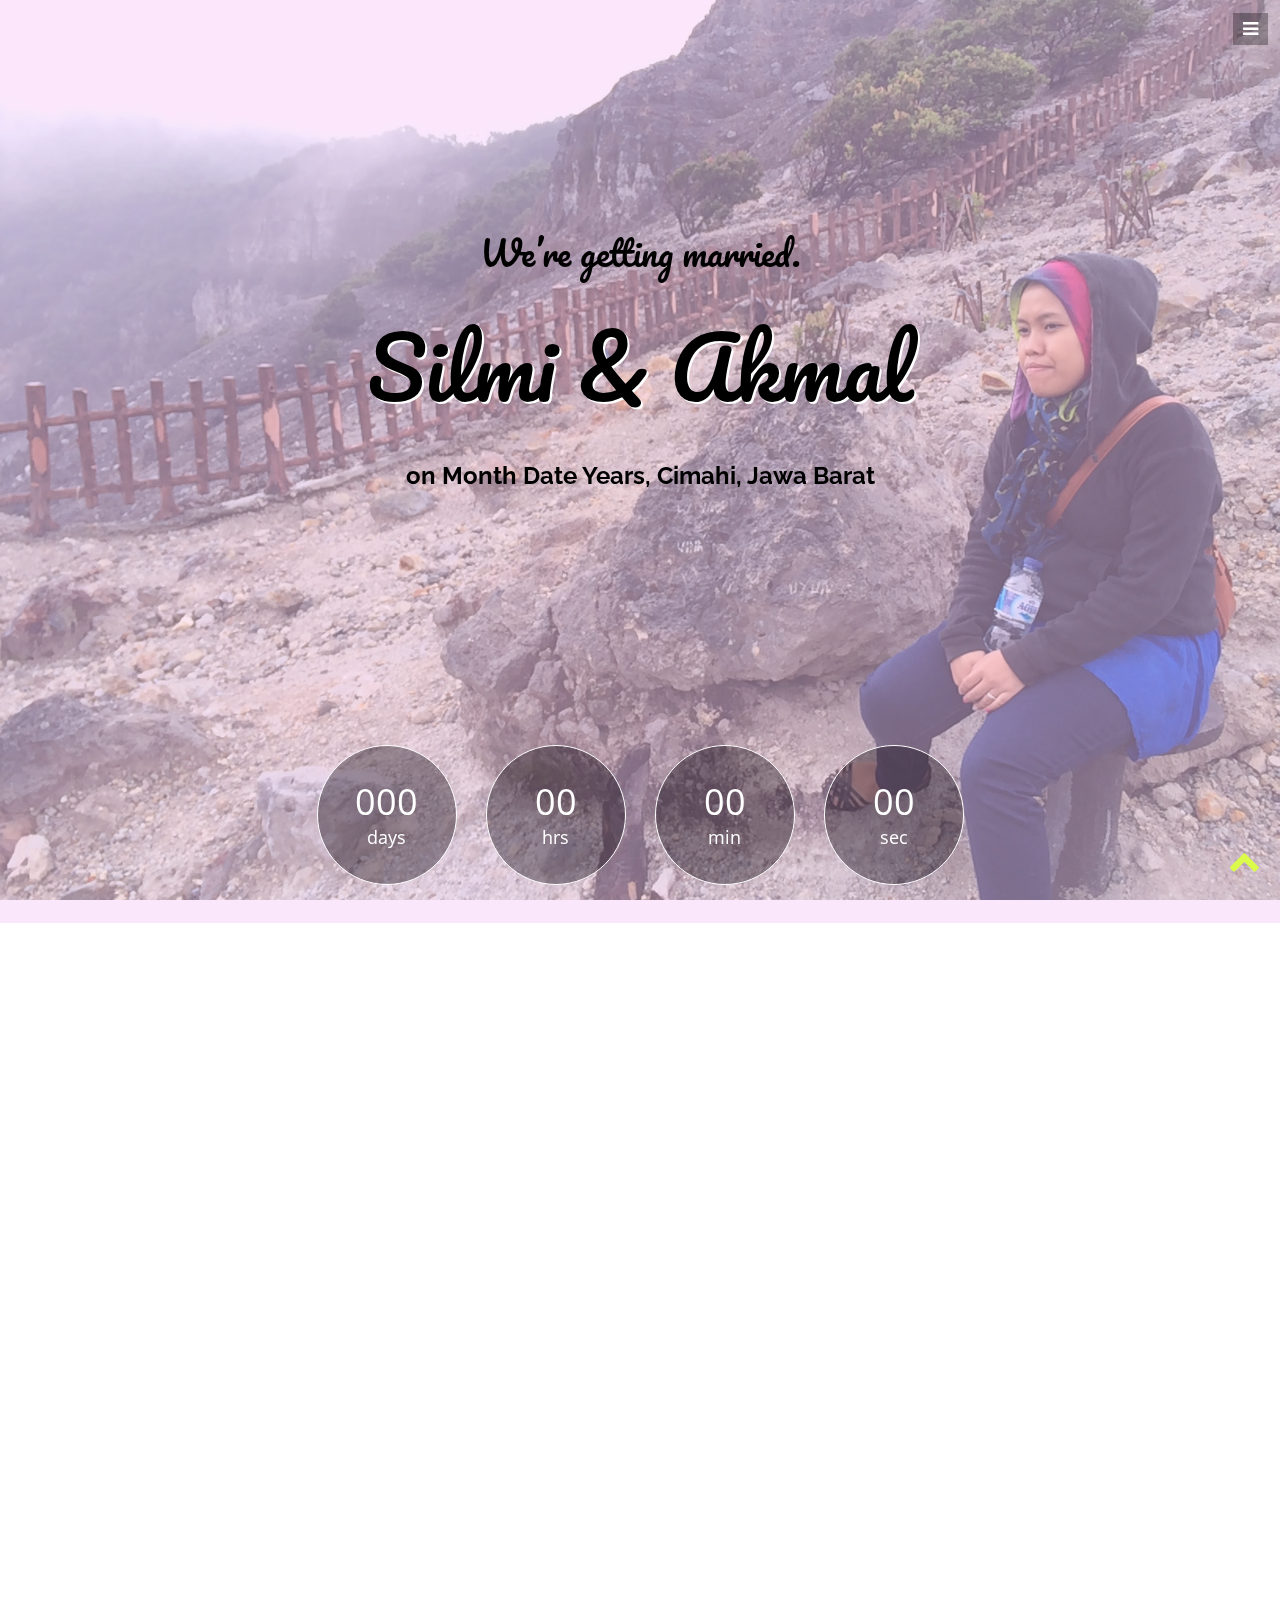
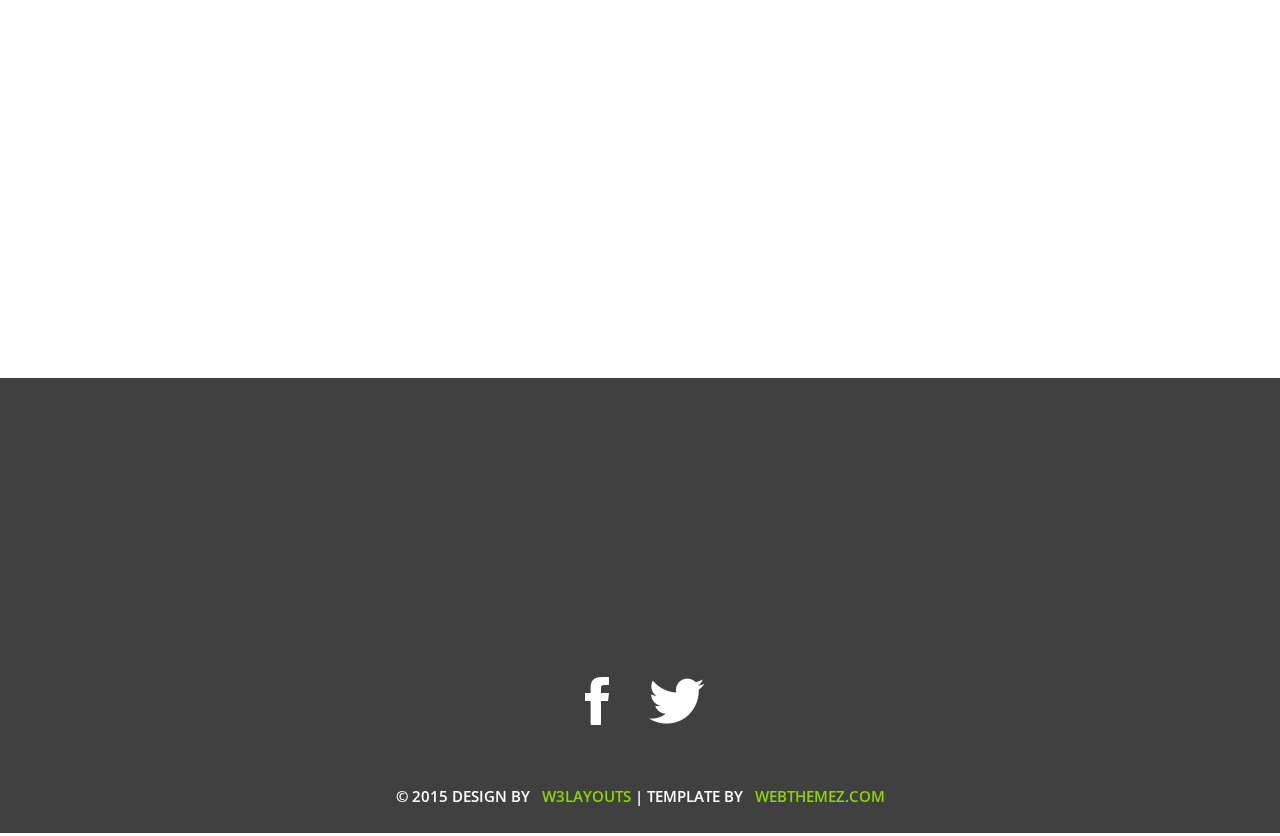
<file: akmal/index.html>
<!-- 
Author URI: http://webthemez.com/ 
Donate to remove backlink form the site
-->
<!doctype html>
<!--[if IE 7 ]>    <html lang="en-gb" class="isie ie7 oldie no-js"> <![endif]-->
<!--[if IE 8 ]>    <html lang="en-gb" class="isie ie8 oldie no-js"> <![endif]-->
<!--[if IE 9 ]>    <html lang="en-gb" class="isie ie9 no-js"> <![endif]-->
<!--[if (gt IE 9)|!(IE)]><!-->
<html lang="en-gb" class="no-js">
<!--<![endif]-->
<head>
<meta charset="utf-8">
<meta name="viewport" content="width=device-width, initial-scale=1, maximum-scale=1">
<!--[if lt IE 9]> 
    <meta http-equiv="X-UA-Compatible" content="IE=edge,chrome=1">
    <![endif]-->
<title>Trial -- S & A | Are getting Married</title>
<meta name="description" content="">
<meta name="author" content="WebThemez">
<!--[if lt IE 9]>
        <script src="http://html5shim.googlecode.com/svn/trunk/html5.js"></script>
    <![endif]-->
<!--[if lte IE 8]>
		<script type="text/javascript" src="http://explorercanvas.googlecode.com/svn/trunk/excanvas.js"></script>
	<![endif]-->
<link rel="stylesheet" href="css/bootstrap.min.css" />
<link href="css/animate.css" rel="stylesheet" media="screen">
<link rel="stylesheet" href="css/styles.css" />
<link rel="shortcut icon" href="favicon.ico?v=1">
<link href="font/css/font-awesome.min.css" rel="stylesheet">
</head>

<body>
<nav id="mainNav">
  <div id="menuToggle"><i class="fa fa-bars"></i></div>
  <ul class="menuLinks">
    <li class="active" id="firstLink"><a href="#home" class="scroll-link">Home</a></li>
    <li><a href="photos.html" class="scroll-link">Photos</a></li>
    <li><a href="contact.html" class="scroll-link">Get in Touch</a></li>
    
  </ul>
</nav>
<!--/.header-->
<div id="#top"></div>
<section id="home">
  <div class="banner-container">
    <div class="container">
      <div class="row"> 
      
      <div class="heading text-center">
          <h2>We’re getting married.</h2>
          <h1>Silmi & Akmal</h1>
        <h3>on Month Date Years, Cimahi, Jawa Barat</h3> 
        </div>    
          </div>
    </div>
  </div>
</section>
<section id="counter" >
     <div class="container">
         <div class="row"> 
             <div class="col-md-12"> 
             <div class="countdown styled"></div>
                 </div>
             </div>
         </div>
</section>

<section id="aboutUs">
  <div class="container">
    <div class="row feature design">
      <div class="six columns right">
        <h2>Bride’s story</h2>
        <p> Nur Silmi Hanifah adalah anak ke 2 ( dua ) dari 3 ( tiga ) bersaudara. lahir di Bandung. Anak dari Bapak Sunarto dan Ibu Noor Hayati.  </p>
        <p> </p>
      </div>
      <div class="six columns feature-media left"> <img src="images/1.png" alt=""> </div>
    </div>
        <div class="row feature design">
      <div class="six columns left">
        <h2>Groom’s story</h2>
        <p> Akmal adalah anak ke 2 ( dua ) dari 2 ( dua ) bersaudara, lahir di Dabo Singkep, Kepulauan Riau. Anak dari Bapak Sutrisno Suparman dan Ibu Zainab. </p>
        <p> Bagaimana kita bisa bertemu itu karena Allah S.W.T melalui sebuah skenario yang kita masing-masing belum ketahui, sampai akhirnya terucap kata pada Maret 2012 </p>
      </div>
      <div class="six columns feature-media right"> <img src="images/2.png" alt=""> </div>
    </div>
  </div>
</section>
<!-- footer-section-starts -->
	 <div class="footer">
		<div class="map">
			<iframe src="https://www.google.com/maps/embed?pb=!1m14!1m12!1m3!1d63373.31533501199!2d107.5746307209472!3d-6.910656924002318!2m3!1f0!2f0!3f0!3m2!1i1024!2i768!4f13.1!5e0!3m2!1sid!2sid!4v1427990628821" width="600" height="450" frameborder="0" style="border:0"></iframe>
			<div class="map-layer text-center">
				<div class="social-icons">
					<a href="https://www.facebook.com/cimeyz"><i class="facebook"></i></a>
					<a href="https://twitter.com/acm4ldinie"><i class="twitter"></i></a>
				</div>
				<p>&copy; 2015 Design by <a href="http://w3layouts.com" target="target_blank">W3layouts</a> | Template by <a href="http://webThemez.com">WebThemez.com</a></p>
			</div>
		</div>
	 </div>
	 <!-- footer-section-ends -->
<a href="#top" class="topHome"><i class="fa fa-chevron-up fa-2x"></i></a> 

<!--[if lte IE 8]><script src="//ajax.googleapis.com/ajax/libs/jquery/1.11.0/jquery.min.js"></script><![endif]--> 
<script src="js/modernizr-latest.js"></script> 
<script src="js/jquery-1.8.2.min.js" type="text/javascript"></script> 
<script src="js/bootstrap.min.js" type="text/javascript"></script> 
<script src="js/jquery.nav.js" type="text/javascript"></script> 
<script src="js/waypoints.js"></script> 
<script src="js/Backstretch.js" type="text/javascript"></script> 
<script src="js/custom.js" type="text/javascript"></script> 
<script type="text/javascript" src="js/jquery.countdown.js"></script>
</body>
</html>
</file>
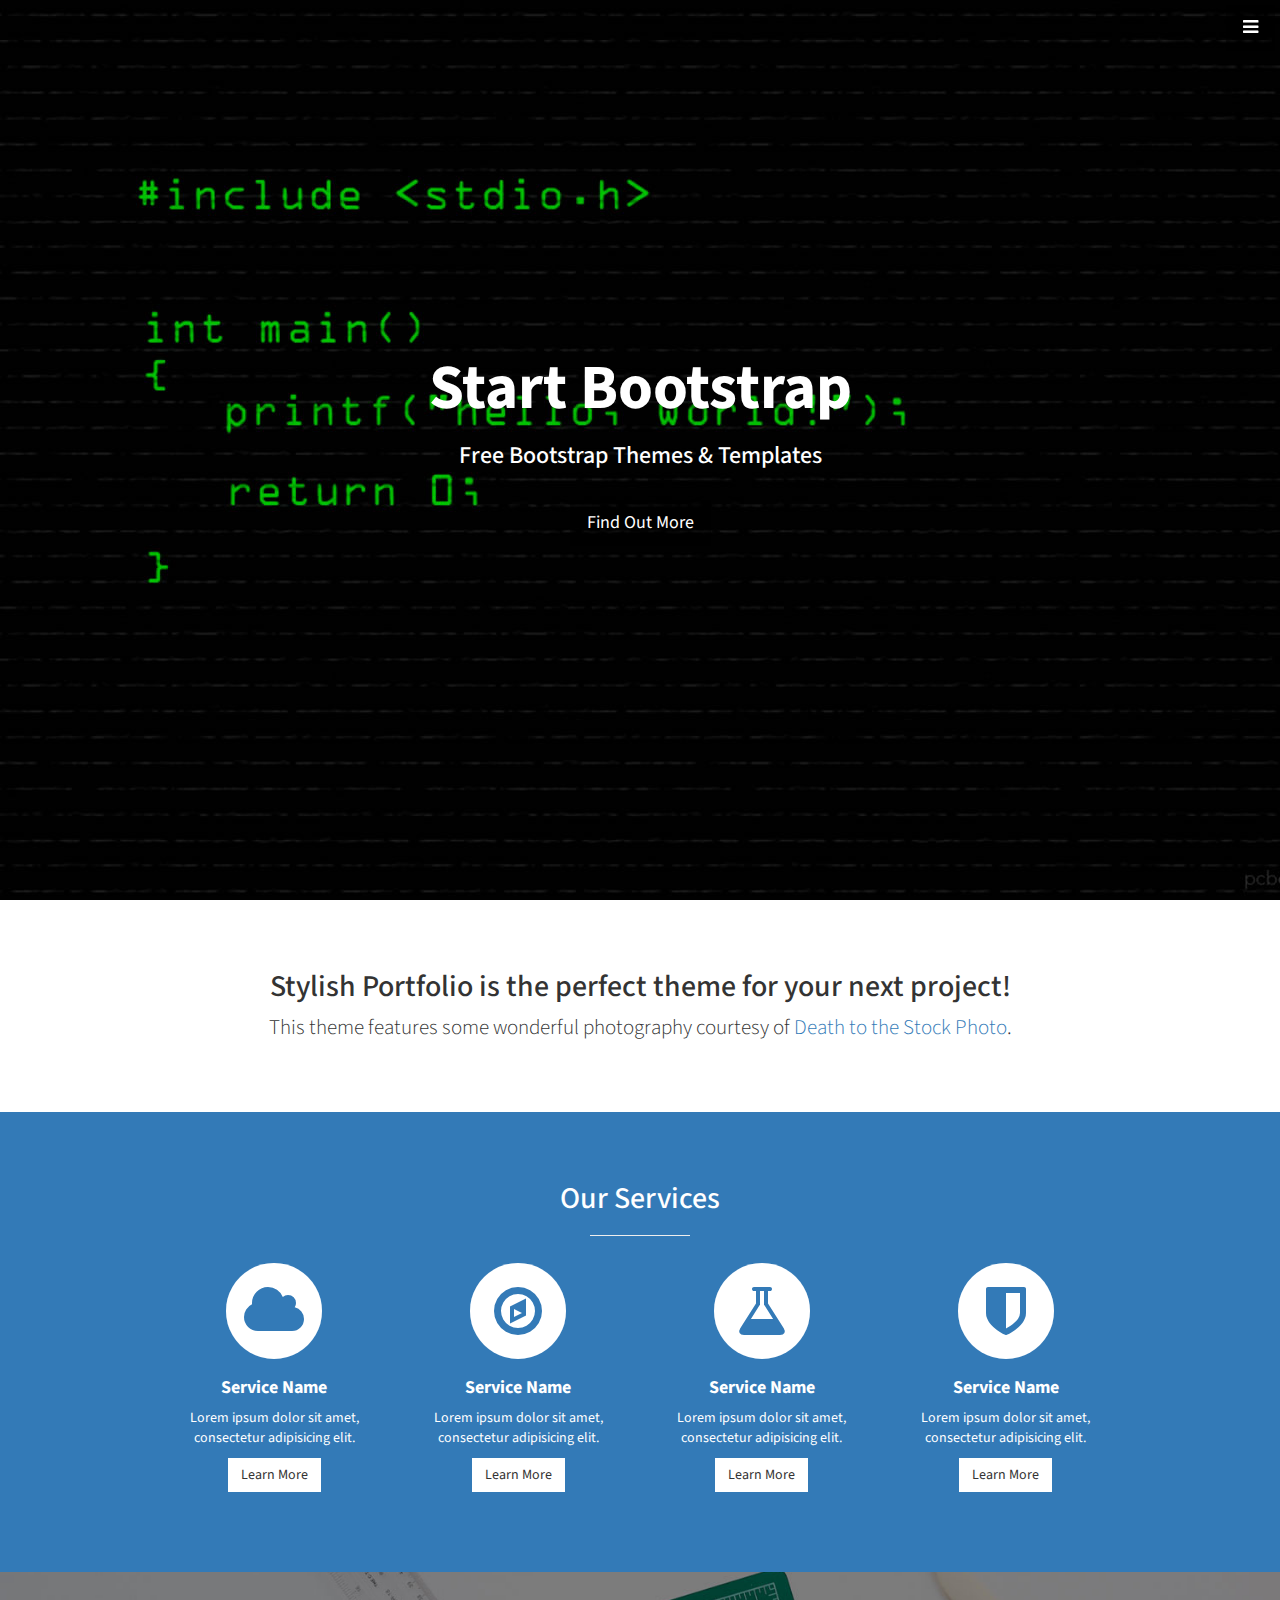
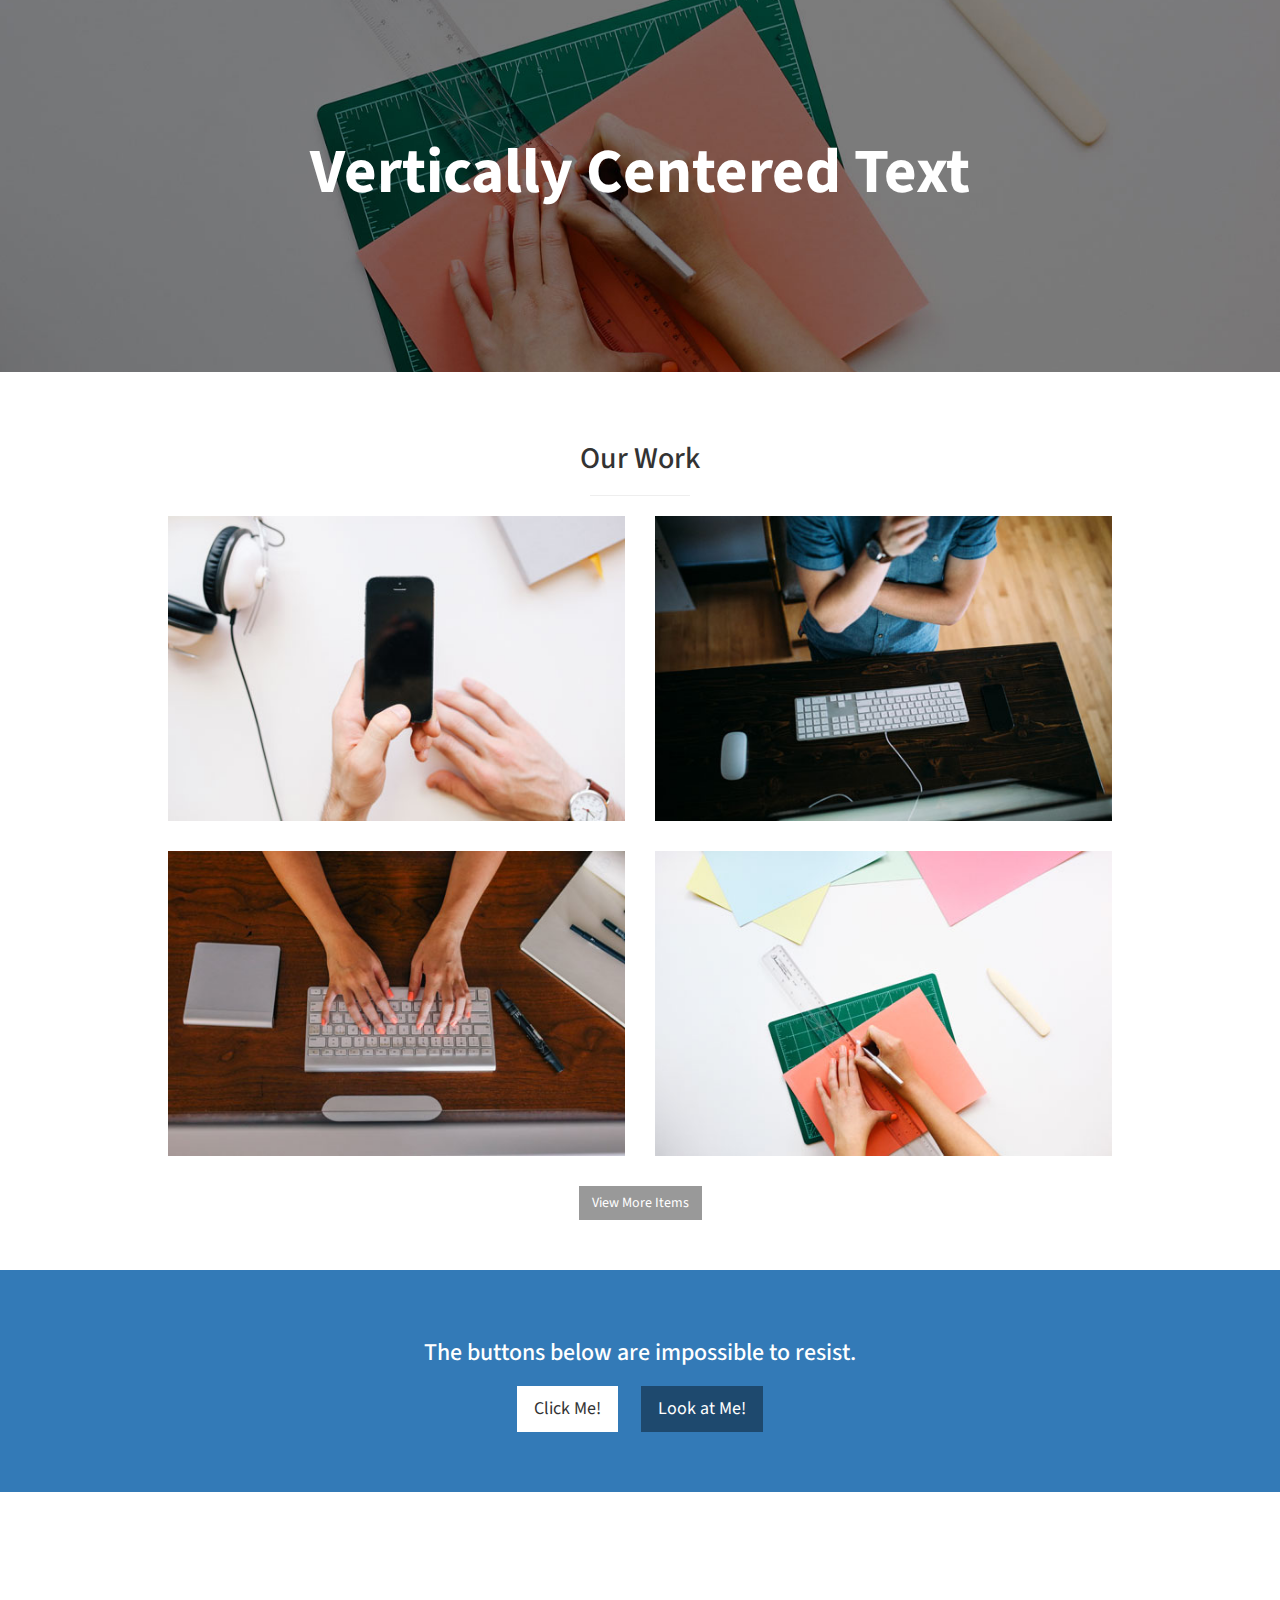
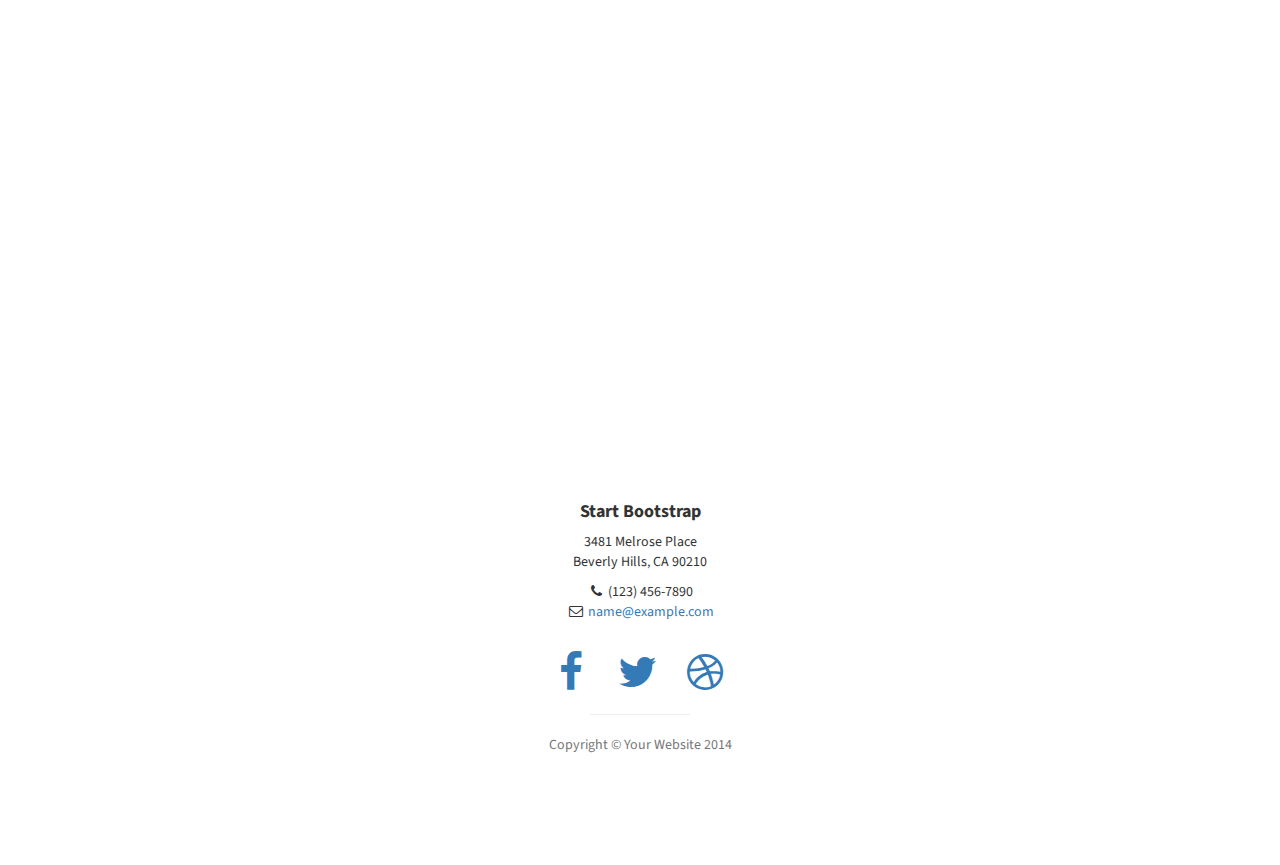
<file: penjualkopi/index.html>
<!DOCTYPE html>
<html lang="en">

<head>

    <meta charset="utf-8">
    <meta http-equiv="X-UA-Compatible" content="IE=edge">
    <meta name="viewport" content="width=device-width, initial-scale=1">
    <meta name="description" content="">
    <meta name="author" content="">

    <title>Stylish Portfolio - Start Bootstrap Theme</title>

    <!-- Bootstrap Core CSS -->
    <link href="css/bootstrap.min.css" rel="stylesheet">

    <!-- Custom CSS -->
    <link href="css/stylish-portfolio.css" rel="stylesheet">

    <!-- Custom Fonts -->
    <link href="font-awesome/css/font-awesome.min.css" rel="stylesheet" type="text/css">
    <link href="http://fonts.googleapis.com/css?family=Source+Sans+Pro:300,400,700,300italic,400italic,700italic" rel="stylesheet" type="text/css">

    <!-- HTML5 Shim and Respond.js IE8 support of HTML5 elements and media queries -->
    <!-- WARNING: Respond.js doesn't work if you view the page via file:// -->
    <!--[if lt IE 9]>
        <script src="https://oss.maxcdn.com/libs/html5shiv/3.7.0/html5shiv.js"></script>
        <script src="https://oss.maxcdn.com/libs/respond.js/1.4.2/respond.min.js"></script>
    <![endif]-->

</head>

<body>

    <!-- Navigation -->
    <a id="menu-toggle" href="#" class="btn btn-dark btn-lg toggle"><i class="fa fa-bars"></i></a>
    <nav id="sidebar-wrapper">
        <ul class="sidebar-nav">
            <a id="menu-close" href="#" class="btn btn-light btn-lg pull-right toggle"><i class="fa fa-times"></i></a>
            <li class="sidebar-brand">
                <a href="#top"  onclick = $("#menu-close").click(); >Start Bootstrap</a>
            </li>
            <li>
                <a href="#top" onclick = $("#menu-close").click(); >Home</a>
            </li>
            <li>
                <a href="#about" onclick = $("#menu-close").click(); >About</a>
            </li>
            <li>
                <a href="#services" onclick = $("#menu-close").click(); >Services</a>
            </li>
            <li>
                <a href="#portfolio" onclick = $("#menu-close").click(); >Portfolio</a>
            </li>
            <li>
                <a href="#contact" onclick = $("#menu-close").click(); >Contact</a>
            </li>
        </ul>
    </nav>

    <!-- Header -->
    <header id="top" class="header">
        <div class="text-vertical-center">
            <h1>Start Bootstrap</h1>
            <h3>Free Bootstrap Themes &amp; Templates</h3>
            <br>
            <a href="#about" class="btn btn-dark btn-lg">Find Out More</a>
        </div>
    </header>

    <!-- About -->
    <section id="about" class="about">
        <div class="container">
            <div class="row">
                <div class="col-lg-12 text-center">
                    <h2>Stylish Portfolio is the perfect theme for your next project!</h2>
                    <p class="lead">This theme features some wonderful photography courtesy of <a target="_blank" href="http://join.deathtothestockphoto.com/">Death to the Stock Photo</a>.</p>
                </div>
            </div>
            <!-- /.row -->
        </div>
        <!-- /.container -->
    </section>

    <!-- Services -->
    <!-- The circle icons use Font Awesome's stacked icon classes. For more information, visit http://fontawesome.io/examples/ -->
    <section id="services" class="services bg-primary">
        <div class="container">
            <div class="row text-center">
                <div class="col-lg-10 col-lg-offset-1">
                    <h2>Our Services</h2>
                    <hr class="small">
                    <div class="row">
                        <div class="col-md-3 col-sm-6">
                            <div class="service-item">
                                <span class="fa-stack fa-4x">
                                <i class="fa fa-circle fa-stack-2x"></i>
                                <i class="fa fa-cloud fa-stack-1x text-primary"></i>
                            </span>
                                <h4>
                                    <strong>Service Name</strong>
                                </h4>
                                <p>Lorem ipsum dolor sit amet, consectetur adipisicing elit.</p>
                                <a href="#" class="btn btn-light">Learn More</a>
                            </div>
                        </div>
                        <div class="col-md-3 col-sm-6">
                            <div class="service-item">
                                <span class="fa-stack fa-4x">
                                <i class="fa fa-circle fa-stack-2x"></i>
                                <i class="fa fa-compass fa-stack-1x text-primary"></i>
                            </span>
                                <h4>
                                    <strong>Service Name</strong>
                                </h4>
                                <p>Lorem ipsum dolor sit amet, consectetur adipisicing elit.</p>
                                <a href="#" class="btn btn-light">Learn More</a>
                            </div>
                        </div>
                        <div class="col-md-3 col-sm-6">
                            <div class="service-item">
                                <span class="fa-stack fa-4x">
                                <i class="fa fa-circle fa-stack-2x"></i>
                                <i class="fa fa-flask fa-stack-1x text-primary"></i>
                            </span>
                                <h4>
                                    <strong>Service Name</strong>
                                </h4>
                                <p>Lorem ipsum dolor sit amet, consectetur adipisicing elit.</p>
                                <a href="#" class="btn btn-light">Learn More</a>
                            </div>
                        </div>
                        <div class="col-md-3 col-sm-6">
                            <div class="service-item">
                                <span class="fa-stack fa-4x">
                                <i class="fa fa-circle fa-stack-2x"></i>
                                <i class="fa fa-shield fa-stack-1x text-primary"></i>
                            </span>
                                <h4>
                                    <strong>Service Name</strong>
                                </h4>
                                <p>Lorem ipsum dolor sit amet, consectetur adipisicing elit.</p>
                                <a href="#" class="btn btn-light">Learn More</a>
                            </div>
                        </div>
                    </div>
                    <!-- /.row (nested) -->
                </div>
                <!-- /.col-lg-10 -->
            </div>
            <!-- /.row -->
        </div>
        <!-- /.container -->
    </section>

    <!-- Callout -->
    <aside class="callout">
        <div class="text-vertical-center">
            <h1>Vertically Centered Text</h1>
        </div>
    </aside>

    <!-- Portfolio -->
    <section id="portfolio" class="portfolio">
        <div class="container">
            <div class="row">
                <div class="col-lg-10 col-lg-offset-1 text-center">
                    <h2>Our Work</h2>
                    <hr class="small">
                    <div class="row">
                        <div class="col-md-6">
                            <div class="portfolio-item">
                                <a href="#">
                                    <img class="img-portfolio img-responsive" src="img/portfolio-1.jpg">
                                </a>
                            </div>
                        </div>
                        <div class="col-md-6">
                            <div class="portfolio-item">
                                <a href="#">
                                    <img class="img-portfolio img-responsive" src="img/portfolio-2.jpg">
                                </a>
                            </div>
                        </div>
                        <div class="col-md-6">
                            <div class="portfolio-item">
                                <a href="#">
                                    <img class="img-portfolio img-responsive" src="img/portfolio-3.jpg">
                                </a>
                            </div>
                        </div>
                        <div class="col-md-6">
                            <div class="portfolio-item">
                                <a href="#">
                                    <img class="img-portfolio img-responsive" src="img/portfolio-4.jpg">
                                </a>
                            </div>
                        </div>
                    </div>
                    <!-- /.row (nested) -->
                    <a href="#" class="btn btn-dark">View More Items</a>
                </div>
                <!-- /.col-lg-10 -->
            </div>
            <!-- /.row -->
        </div>
        <!-- /.container -->
    </section>

    <!-- Call to Action -->
    <aside class="call-to-action bg-primary">
        <div class="container">
            <div class="row">
                <div class="col-lg-12 text-center">
                    <h3>The buttons below are impossible to resist.</h3>
                    <a href="#" class="btn btn-lg btn-light">Click Me!</a>
                    <a href="#" class="btn btn-lg btn-dark">Look at Me!</a>
                </div>
            </div>
        </div>
    </aside>

    <!-- Map -->
    <section id="contact" class="map">
        <iframe width="100%" height="100%" frameborder="0" scrolling="no" marginheight="0" marginwidth="0" src="https://maps.google.com/maps?f=q&amp;source=s_q&amp;hl=en&amp;geocode=&amp;q=Twitter,+Inc.,+Market+Street,+San+Francisco,+CA&amp;aq=0&amp;oq=twitter&amp;sll=28.659344,-81.187888&amp;sspn=0.128789,0.264187&amp;ie=UTF8&amp;hq=Twitter,+Inc.,+Market+Street,+San+Francisco,+CA&amp;t=m&amp;z=15&amp;iwloc=A&amp;output=embed"></iframe>
        <br />
        <small>
            <a href="https://maps.google.com/maps?f=q&amp;source=embed&amp;hl=en&amp;geocode=&amp;q=Twitter,+Inc.,+Market+Street,+San+Francisco,+CA&amp;aq=0&amp;oq=twitter&amp;sll=28.659344,-81.187888&amp;sspn=0.128789,0.264187&amp;ie=UTF8&amp;hq=Twitter,+Inc.,+Market+Street,+San+Francisco,+CA&amp;t=m&amp;z=15&amp;iwloc=A"></a>
        </small>
        </iframe>
    </section>

    <!-- Footer -->
    <footer>
        <div class="container">
            <div class="row">
                <div class="col-lg-10 col-lg-offset-1 text-center">
                    <h4><strong>Start Bootstrap</strong>
                    </h4>
                    <p>3481 Melrose Place<br>Beverly Hills, CA 90210</p>
                    <ul class="list-unstyled">
                        <li><i class="fa fa-phone fa-fw"></i> (123) 456-7890</li>
                        <li><i class="fa fa-envelope-o fa-fw"></i>  <a href="mailto:name@example.com">name@example.com</a>
                        </li>
                    </ul>
                    <br>
                    <ul class="list-inline">
                        <li>
                            <a href="#"><i class="fa fa-facebook fa-fw fa-3x"></i></a>
                        </li>
                        <li>
                            <a href="#"><i class="fa fa-twitter fa-fw fa-3x"></i></a>
                        </li>
                        <li>
                            <a href="#"><i class="fa fa-dribbble fa-fw fa-3x"></i></a>
                        </li>
                    </ul>
                    <hr class="small">
                    <p class="text-muted">Copyright &copy; Your Website 2014</p>
                </div>
            </div>
        </div>
    </footer>

    <!-- jQuery -->
    <script src="js/jquery.js"></script>

    <!-- Bootstrap Core JavaScript -->
    <script src="js/bootstrap.min.js"></script>

    <!-- Custom Theme JavaScript -->
    <script>
    // Closes the sidebar menu
    $("#menu-close").click(function(e) {
        e.preventDefault();
        $("#sidebar-wrapper").toggleClass("active");
    });

    // Opens the sidebar menu
    $("#menu-toggle").click(function(e) {
        e.preventDefault();
        $("#sidebar-wrapper").toggleClass("active");
    });

    // Scrolls to the selected menu item on the page
    $(function() {
        $('a[href*=#]:not([href=#])').click(function() {
            if (location.pathname.replace(/^\//, '') == this.pathname.replace(/^\//, '') || location.hostname == this.hostname) {

                var target = $(this.hash);
                target = target.length ? target : $('[name=' + this.hash.slice(1) + ']');
                if (target.length) {
                    $('html,body').animate({
                        scrollTop: target.offset().top
                    }, 1000);
                    return false;
                }
            }
        });
    });
    </script>

</body>

</html>
</file>
<file: akmal/css/styles.css>
/* 
Author URI: http://webthemez.com/ 
Donate to remove backlink form the template.
*/

@import url(http://fonts.googleapis.com/css?family=Open+Sans:400,700,600);
@import url(http://fonts.googleapis.com/css?family=Raleway:400,700);
@import url(http://fonts.googleapis.com/css?family=Pacifico);
* {
	margin: 0;
	padding: 0;
	font-family: 'Open Sans', sans-serif;
}
body {
	height: 100%;
	font-family: 'Open Sans', sans-serif;
	font-size: 16px;
	line-height: 1.7;
	color: #666666;
	-webkit-font-smoothing: antialiased;
	-webkit-text-size-adjust: 100%;
	background: #fff;
	transition: all 0.3s linear;
	-webkit-transition: all 0.3s linear;
	-moz-transition: all 0.3s linear;
	-o-transition: all 0.3s linear;
}
::selection {
	color: #fff;
	background: #F049B2;
}

::-moz-selection {
 color: #fff;
 background: #FFD500;
}
p {
	color: #858585;
	margin: 0 0 1em !important;
}
h1, h2, h3, h4, h5, h6, #home .heading strong {
	font-family: 'Raleway', sans-serif;
}
.fitImage {
	max-width: 100%;
	vertical-align: middle;
	display: inline-block;
}
.animated {
	/* -webkit-animation-duration: 1s; */
	animation-duration: 1s;
	-webkit-animation-delay: 0s;
	animation-delay: 0s;
}
.mcbook {
	opacity: 0;
}
.show {
	opacity: 1;
}
.pDark p {
	color: #6D6D6D;
}
.pDark h3 {
	color: #BEBEBE;
}
.btn {
	background: #FFD500;
}
.btn:hover {
	background: #145AC4;
}
.btn, .form-control, .team-socials i {
	border-radius: 5px !important;
}
.form-group {
	margin: 0 auto;
	margin-bottom: 15px;
	width: 75%;
}
.form-control {
	border: none;
	padding: 22px 4px;
	outline: none;
	color: #FFFFFF;
	margin: 0;
	width: 210px;
	max-width: 100%;
	display: block;
	margin-bottom: 20px;
	background: rgba(255, 254, 254, 1);
	font-size: inherit;
	border-radius: 0px !important;
	width: 99%;
}
.button-outline {
	-webkit-font-smoothing: antialiased;
	display: inline-block;
	vertical-align: middle;
	zoom: 1;
	color: #fff;
	padding: 10px 25px;
	border: 2px solid #fff;
	border-radius: 0px;
	font-size: 16px;
	font-weight: 400;
	background: rgba(255,255,255,0.15);
}
.button-outline:hover {
	color: #fff;
	background: rgba(255,255,255,0.35);
}
a {
	color: #DBFB4A;
	text-decoration: none;
	text-shadow: none;
	-webkit-transition: all 0.2s linear;
	-moz-transition: all 0.2s linear;
	-ms-transition: all 0.2s linear;
	-o-transition: all 0.2s linear;
	transition: all 0.2s linear;
}
a:hover {
	color: #000;
	text-decoration: none;
}
.btn {
	border: 0px;
	border-radius: 0px;
}
.btn-primary {
	background: #fff;
	border: 1px solid #fff !important;
	color: #414141 !important;
}
.btn-secondary {
	background: transparent;
	border: 1px solid #fff !important;
	color: #fff;
}
.btn-primary:hover {
	background: #fff;
}
.btn-secondary:hover {
	background: transparent;
	color: #fff;
}
.btn {
	color: #fff;
	font-size: 18px;
	min-height: 50px;
	border-radius: 40px;
	text-decoration: none;
	display: inline-block;
	line-height: 24px;
	padding: 16px 30px 20px;
	z-index: 1;
	position: relative;
	border: none;
	margin-bottom: 15px;
}
.form-control {
	border-radius: 0px;
}
.mrgn30 {
	margin: 30px 0;
}
.copyright {
	color: #FFF4F4;
	background: #EF48B1;
	padding: 20px 0;
}
#top {
	position: relative;
}
.topHome {
	position: fixed;
	bottom: 20px;
	right: 20px;
	z-index: 5;
}
.topHome:hover {
	color: #F89F9F;
}
h2, .h2 {
	font-size: 43px;
}
#Header {
	margin-bottom: 52px;
	position: relative;
	width: 100%;
	height: 119px;
	line-height: 118px;
	z-index: 1;
	padding-top: 30px
}
.logo {
	width: auto;
	margin: 0 auto;
	padding: 16px;
	height: 125px;
	width: 128px;
}
.wrapper {
	margin: 0 auto;
	position: relative;
	width: 100%;
	z-index: 1;
}
#socialIcons {
	display: block;
}
#socialIcons ul {
	margin: 0px;
	padding: 0px;
	text-align: center;
}
#socialIcons ul li {
	margin-right: 5px;
	height: 35px;
	line-height: 40px;
	list-style-type: none;
	display: inline-block;
	background: rgba(224, 224, 224, 1);
	border-radius: 47px;
	padding: 5px;
}
#socialIcons ul li a {
	width: 34px;
	height: 34px;
	display: inline-block;
}
.twitterIcon, .facebookIcon, .linkedInIcon, .pintrestIcon {
	background: url('../images/social-icons.png') -74px 0px;
}
.facebookIcon {
	background-position: 10px 0px;
}
.linkedInIcon {
	background-position: -245px 0px;
}
.pintrestIcon {
	background-position: -331px 0px;
}
.tempBy {
	display: block;
	text-align: center;
	margin-top: 40px;
	color: #8A8A8A;
}
#Content h2 {
	margin: 0px;
	padding: 0px;
	text-align: center;
	font-size: 42px;
	font-weight: 300;
	color: #fff;
}
#WindowSlide {
	margin: 0 auto;
	position: relative;
	width: 634px;
	height: 170px;
	display: block;
	overflow: hidden;
}
#Mail {
	position: absolute;
	width: 634px;
	top: 0px;
	left: 0px;
}
#Content h3 {
	text-align: center;
	font-size: 24px;
	font-weight: normal;
	display: block;
	clear: both;
}
#subscribe p {
	text-align: center;
}
#subscribe input {
	background: rgba(255, 255, 255, 0.52);
	color: #7a7a7a;
	font: bold 19px;
	vertical-align: middle;
	width: 293px;
	border: 1px solid #000;
	padding: 10px;
}
#subscribe input[type="button"] {
	background: rgba(255, 255, 255, 1);
	width: auto;
	padding: 10px 25px;
	cursor: pointer;
	margin-left: -5px;
	font-weight: bold;
	font-size: 13px;
	color: #000;
}
.callback, .simple {
	font-size: 20px;
	background: #27ae60;
	padding: 0.5em 0.7em;
	color: #ecf0f1;
	margin-bottom: 50px;
	-webkit-transition: background 0.5s ease-out;
	transition: background 0.5s ease-out;
}
.callback {
	cursor: pointer;
}
.ended {
	background: #c0392b;
}
.countdown {
	text-align: center;
	margin-top: 30px;
}
.styled {
	margin-bottom: 23px;
}
.styled div {
	display: inline-block;
	margin-left: 29px;
	font-size: 36px;
	font-weight: normal;
	text-align: center;
	/* margin: 0 25px; */
	height: 100px;
	text-shadow: none;
	vertical-align: middle;
	color: #FFFFFF;
	border: 1px solid rgba(255, 255, 255, 1);
	padding: 25px 30px;
	height: auto;
	background: rgba(11, 2, 14, 0.37);
	border-radius: 50%;
	width: 140px;
	height: 140px;
}
#overlay {
	background: rgba(0, 0, 0, 0.56) url(../images/overlays/01.png) top left repeat;
	position: fixed;
	top: 0px;
	width: 100%;
	bottom: 0px;
	opacity: 0.8;
}
/* IE7 inline-block hack */
*+html .styled div {
	display: inline;
	zoom: 1;
}
.styled div:first-child {
	margin-left: 0;
}
.styled div span {
	display: block;
	font-size: 18px;
	margin-top: -10px;
	font-weight: normal;
	text-align: center;
}
.banner-container {
	/* background: url('../images/dots.png'); */
	background-repeat: repeat;
	height: 700px;
	background: rgba(224, 73, 222, 0.13);
}
/* wtMenu
----------------------------------------------*/
#mainNav {
	position: fixed;
	right: -200px;
	width: 200px;
	height: 100%;
	top: 0;
	z-index: 10;
	text-align: left;
}
#menuToggle {
	position: absolute;
	left: -47px;
	z-index: 999;
	background: rgba(0, 0, 0, 0.30);
	top: 13px;
	cursor: pointer;
}
#menuToggle .fa {
	font-size: 18px;
	margin: 7px 10px;
	color: #fff;
}
#menuToggle:hover .fa {
	color: #888;
}
.menuLinks {
	position: absolute;
	top: 0;
	right: 0px;
	background: rgba(0, 0, 0, 0.9);
	width: 200px;
	height: 100%;
	z-index: 999;
	padding: 10px 0 0 0
}
.menuLinks li {
	list-style: none;
}
.menuLinks li a {
	margin-left: 20px;
	color: gray;
	display: block;
	font-size: 12px;
	font-weight: 700;
	line-height: 38px;
	text-transform: uppercase;
}
.menuLinks li a:hover {
	color: #888;
}
/*home*/
#home .heading { 
	margin-top: 18%;
}
#home .heading h2 {
	color: #fff;
	font-size: 54px !important;
}
#home .heading strong {
	color: #fff;
	font-size: 30px;
	font-weight: normal;
}
#home .heading h1 { 
	font-size: 84px !important;
    font-family: 'Pacifico', cursive;
    color:#000;
    text-shadow: 2px 2px #fff;
    padding: 30px 0;
}
#home .heading h2 {
	color: #000;
    font-family: 'Pacifico', cursive;
	font-size: 34px !important;
}
#home .heading h3 {
	color: #000; 
	font-size: 24px !important;
	font-weight: bold;
}
/* Header 
----------------------------------------------*/
#section-top {
	background: #4E4E4E;
}
#section-top ul {
	margin: 0;
	padding: 0;
	list-style: none;
	float: right;
}
#section-top ul li {
	display: inline-block;
}
#section-top ul li a {
	border-radius: 2px;
	display: inline-block;
	height: 35px;
	line-height: 35px;
	width: 35px;
	text-align: center;
}
#section-top .region-top-first {
	float: right;
}
.header {
	position: fixed;
	width: 100%;
	background: rgba(27, 27, 27, 0.31);
	z-index: 50;
	border-radius: 0;
	top: 0px;
	border-bottom: 1px solid rgba(214, 214, 214, 0.26);
}
.addBg {
	background: rgba(5, 5, 5, 0.94);
	transition: all 0.3s linear;
	-webkit-transition: all 0.3s linear;
	-moz-transition: all 0.3s linear;
	-o-transition: all 0.3s linear;
}
.navbar-inverse {
	background: transparent;
}
.navbar-inverse .navbar-toggle {
	background-color: #FFD500;
}
.navbar-inverse .navbar-toggle .icon-bar {
/*background-color: #FFD500;*/
 
}
.navbar-inverse .navbar-toggle:hover, .navbar-inverse .navbar-toggle:focus {
	background: #FFD500;
}
.navbar-inverse .navbar-nav > li > a:hover, .navbar-inverse .navbar-nav > li > a:focus {
	color: #fff;
}
.navbar-inverse .navbar-toggle:hover .icon-bar {
	background: #fff;
}
.navbar-toggle {
}
.hero-text {
	color: #676e73;
	width: 83%;
	text-align: center;
	margin: 7% auto 24px auto;
	font-family: 'Oswald', sans-serif;
}
.hero-text p {
	font-family: 'Oswald', sans-serif;
	padding: 0;
	margin: 12px 8% 0;
	text-shadow: 0px 1px 2px rgba(0, 0, 0, .2);
}
/*.carousel-inner*/
 
.actionPanel {
	padding: 25px 0;
	background: #FFD500;
}
.actionPanel h3 {
	margin: 0px;
}
.circle {
	color: #590038;
	height: 80px;
	width: 80px;
	border-radius: 90px;
	background: transparent;
	padding: 23px;
	/* border: 1px solid #095742; */
	font-size: 43px !important;
}
#section-strapline {
	background: #f00bfff;
	line-height: 42px;
	clear: both;
}
/*----Nav ----*/
.header .navbar-brand {
	float: left;
	padding: 22px 15px;
	line-height: 18px;
	height: 50px;/*color:#FF5200;*/
}
.navbar-brand b {
	color: #FFD500;
	font-family: 'Oswald', sans-serif;
	font-weight: 900;
}
.navbar-brand b i {
	color: #fff;
	font-style: normal;
}
.logo {
	font-size: 2.2em;
	text-shadow: none;
	margin: 8px 0 0 0;
}
.logo:hover {
	color: #5A5A5A;
}
.header .navbar {
	margin: 0;
	background: transparent;
	border: 0;
}
.navbar-inverse .navbar-nav > li > a {
	color: #fff;
	font-size: 1.2em;
	line-height: normal;
	margin: 17px;
	padding: 6px 0px !important;
	border-radius: 5px;
	font-family: 'Oswald', sans-serif;
	font-weight: 400;
	text-transform: uppercase;
}
.navbar-inverse .navbar-nav > .active > a, .navbar-inverse .navbar-nav > .active > a:hover, .navbar-inverse .navbar-nav > .active > a:focus {
	color: #fff;
	background: none;
	border-bottom: 2px solid #FFD500;
	border-radius: 0px;
}
.navbar-inverse .navbar-nav > .active {
}
.navbar-nav > li:hover > a {
	color: #fff;
}
.header .navbar-nav > li > a {
	padding: 25px 18px;
}
.page-section {
	width: 100%;
	height: auto;
	padding: 65px 0;
}
.noPadd {
	padding: 0;
}
/***************************************/
#counter {
background: rgba(224, 73, 222, 0.13);
padding: 15px 0;
}
.page-section h1 {
	font-size: 3.5em;
	margin: 90px 0 30px;
	line-height: 1.2em;
}
.page-section h1 span {
	font-weight: 200;
}
.page-section h2 {
	color: #FFD500;
}
.page-section p {
	font-size: 15px;
	line-height: 24px;
	padding-top: 8px;
}
.darkBg {
	background: #000;
}
.darkBg .fa {
	color: #FFD500;
}
#logo {
	margin-top: 6.875rem;
	text-align: center;
}
.hero-text p {
	font-size: 1.6em;
	color: #fff;
	font-style: normal;
	text-shadow: 1px 1px 1px #8F8F8F;
}
.arrow-link {
	display: inline-block;
	font-size: 32px;
	margin-top: 20px;
	height: 60px;
	line-height: 60px;
	overflow: hidden;
	text-align: center;
	vertical-align: top;
	width: 60px;
}
a.arrow-link {
	color: #FFD500;
}
a.arrow-link:hover {
	color: #fff;
}
.colord {
	background: #23CA9D;
	background: #F049B2;
}
.colord p {
	color: #FFFFFF;
}
.colord h3 {
	color: #000;
}
.hero-button {
	text-align: center;
	background: rgba(255, 255, 255, 0.36);
	border: 1px solid #fff;
	padding: 20px;
	display: inline-block;
	margin: 0 auto;
	clear: left;
	width: auto;
}
.hero-img {
	text-align: center;
	margin: 124px auto 24px auto;
}
.da-slider {
	margin: 0 auto !important;
}
.heading h2 {
	color: #222;
}
#contactUs .heading h2 {
	color: #fff;
}
.sub-heading {
	padding: 15px 0;
}
.sub-heading h2 {
	font-size: 18px;
	margin: 15px 0 8px !important;
}
.sub-heading p {
	color: #5A5A5A;
}
.heading {
	padding: 3px 10px;
	padding-bottom: 15px;
	margin-bottom: 30px;
	display: block; 
}
.pdingBtm30 {
	padding-bottom: 30px;
}
img, video, iframe, embed, object {
	max-width: 100%;
	height: auto;
}
/*  
    -------------------------------------------------*/
#features h2 {
}
#features p {
}
.fetaure-details {
	margin-bottom: 45px;
}
.features .features-left {
	text-align: right;
}
.features .features-right {
	text-align: left;
}
#features h4 {
	color: #000;
	font-size: 24px !important;
}
#features p {
	color: #494949;
	font-size: 16px;
}
.features .phone-image {
	max-width: 250px;
	margin: auto auto 80px;
}
#aboutUs {
	background: #FFFFFF;
	padding-top: 35px;
	padding-bottom: 25px;
	overflow: hidden;
	color: #F049B2;
}
#aboutUs p{
color: #212C29;
}
#aboutUs .feature {
	margin-top: 30px;
	margin-bottom: 54px;
}
#aboutUs .right {
	padding-left: 32px;
	float: right;
}
#aboutUs .left {
	padding-right: 32px;
	float: left;
}
#aboutUs h3 {
	font: 18px/34px;
	text-transform: uppercase;
	letter-spacing: 1px;
	color: #222;
}
.fluid-video-wrapper {
	margin-top: 18px;
}
#aboutUs .left {
	padding-right: 32px;
	float: left;
}
#aboutUs .right {
	float: right;
}
.row .six {
	width: 50%;
}
/*  
    -------------------------------------------------*/
.grid .text-content {
	padding-left: 35%;
}
.grid .text-content {
	display: block;
	padding-left: 19%;
	padding-right: 8%;
}
.grid .grid-item {
}
.grid .text-content h5 {
	font-weight: bold;
}
.grid .grid-item .item-content {
	display: block;
	outline: none;
	text-decoration: none;
	padding: 20px 0;
}
.item-content .fa {
	position: absolute;
	color: #646464;
	font-size: 4.5em;
	top: 36px;
}
#contactUs {
/*background: #FFD500;*/;
}
#contactUs .btn {
	border-radius: 0px !important;
	border: 0px !important;
	background: #DCFC4B; 
}
nav#filter {
	margin-bottom: 1.5em;
}
nav#filter li {
	display: inline-block;
	margin: 0 0 0 5px;
}
nav#filter a {
	padding: 4px 12px;
	line-height: 20px;
	border: 1px solid #FFD500;
	text-decoration: none;
}
.current {
	background: #FFD500;
	color: #fff;
}
.page-section.intro {
	min-height: 600px;
}
.btn {
	font-weight: 200;
}
.btn-dark {
	background: #444;
	color: #fff;
}
.btn-dark:hover {
	background: #000;
	color: #fff;
}
.back-to-top {
	display: inline-block;
	clear: both;
	background: #fff;
	color: #333;
	padding: 0 10px 5px;
	margin: 20px 0 0;
	text-shadow: none;
}
.back-to-top:hover {
	background: #333;
	color: #fff;
	text-decoration: none;
}
hr {
	border-color: #ddd;
}
body {
	margin: 0;
	font-family: Arial, sans-serif;
}
#navigation {
	position: fixed;
	top: 0;
	right: 0;
	margin: 0;
	padding: 0;
	width: 200px;
	background: #ffffff;
	box-shadow: 0 10px 10px -10px #000000;
}
#navigation > li {
	margin: 0;
	padding: 0;
	list-style: none;
}
#navigation > li > a {
	margin: 1px;
	color: #000000;
	background: #cccccc;
	display: block;
	padding: 5px;
	text-decoration: none;
	transition: all 400ms;
}
#navigation > li > a.current, #navigation > li:hover > a {
	background: #999999;
}
.pageSection {
	min-height: 600px;
	padding: 20px;
	background: #dddddd;
}
.pageSection:nth-child(odd) {
	background: #eeeeee;
}
.socialIcons li {
	list-style: none;
	display: inline;
	margin-right: 6px;
}
footer {
	border-top: 1px solid #EF48B1;
	padding: 35px 0 15px;
	background: #FEFDFD;
}
.social a:hover {
	color: #818181;
}
.social a {
	font-size: 32px;
	margin: 0 10px;
	color: #EF48B1;
}
.contact ul li {
	margin-bottom: 10px;
}
.contact ul li i {
	margin-right: 15px;
}
.portfolio-item img:hover {
	width: 110%;
	height: 110%;
}

@media (min-width: 768px) {
.header .navbar-brand {
	padding-left: 0;
}
.navbar-nav {
	float: right;
}
.navbar-inverse .navbar-nav > li > a {
	color: #fff;
	font-size: 1.1em;
	padding: 6px 0px !important;
	border-radius: 5px;
	margin: 19px 10px;
}
}

@media (max-width: 768px) {
.banner-container {
	height: 700px;
}
#home .heading h2 {
	font-size: 44px !important;
}
#home .heading strong {
	font-size: 19px;
}
.styled div {
	display: inline-block;
	margin-left: 10px;
	font-size: 50px;
}
.styled div span {
	font-size: 23px;
}
.row .six {
	width: auto;
}
.hero-img {
	display: none;
}
.header .navbar-nav > li > a {
	padding: 25px 12px;
}
}

@media (max-width:760px) {
.header .navbar-nav > li > a {
	padding: 7px 12px;
	font-size: 14px;
}
.navbar-inverse .navbar-collapse, .navbar-inverse .navbar-form {
	border-color: #A8A8A8;
}
}

@media (max-width: 480px) {
.banner-container {
	height: 355px;
}
#home .heading h1{
font-size: 43px !important;
}
#home .heading h2 {
	font-size: 34px !important;
}
#home .heading h3 {
color: #000;
font-size: 20px !important;
font-weight: bold;
line-height: 28px;
}
#home .heading strong {
	font-size: 14px;
}
.styled div {
	display: inline-block;
	margin-left: 10px;
	font-size: 28px; 
width: 119px;
height: 119px;
margin: 5px;
}
.styled div span {
	font-size: 14px;
}
.navbar {
	min-height: 69px;
}
.arrow-link {
	display: none;
}
#section-top ul li a {
	height: 28px;
	line-height: 28px;
	width: 26px;
}
.page-section h1 {
	font-size: 3em;
}
.page-section h2 {
	font-size: 22px;
}
.page-section p {
	font-size: 14px;
	margin: 0 0 20px;
}
.copyright {
	font-size: 13px;
}
}

@media (max-width: 320px) {
.banner-container {
}
.grid .text-content {
	padding-left: 29%;
	padding-right: 2%;
}
nav#filter li {
	display: inline-block;
	margin: 0 0 23px 5px;
}
}
.customNavigation {
	text-align: center;
}
.customNavigation a {
	-webkit-user-select: none;
	-khtml-user-select: none;
	-moz-user-select: none;
	-ms-user-select: none;
	user-select: none;
	-webkit-tap-highlight-color: rgba(0, 0, 0, 0);
}
.contact-parlex {
	padding-top: 0px;
	background-image: url('../images/banner-bg.jpg');
	background-size: cover;
	background-repeat: no-repeat;
	background-attachment: fixed;
}
.parlex-back {
	padding: 30px 0;
	background-color: rgba(240, 73, 178, 1);
	color: #FDFDFD !important;
}
.parlex-back .heading p {
	color: #FDFDFD;
	font-weight: normal;
}
.customNavigation {
	display: none;
}
#clients .heading {
	margin: 0px;
}
li.active a {
color: #FED400;
}
.map iframe{
	width:100%;
	min-height:450px;
}
i.facebook{
	width:65px;
	height:65px;
	background:url('../images/img-sprite.png') no-repeat 9px 0px;
	display:inline-block;
	margin-right:15px;
}
i.facebook:hover,i.twitter:hover,i.google-pluse:hover,i.pinterest:hover{
	opacity:0.5;
}
i.twitter{
	width:65px;
	height:65px;
	background:url('../images/img-sprite.png') no-repeat -69px 0px;
	display:inline-block;
	margin-right:15px;
}
i.google-pluse{
	width:65px;
	height:65px;
	background:url('../images/img-sprite.png') no-repeat -151px 0px;
	display:inline-block;
	margin-right:15px;
}
i.pinterest{
	width:65px;
	height:65px;
	background:url('../images/img-sprite.png') no-repeat -227px 0px;
	display:inline-block;
}
.map {
	position: relative;
}
.map-layer {
	position: absolute;
	top: 0;
	left: 0;
	width: 100%;
	min-height: 455px;
	background: rgba(0, 0, 0, 0.75);
}
.social-icons {
	padding-top: 18em;
}
.footer p {
	color: #fff;
	text-transform: uppercase;
	font-size: 15px;
	font-weight: 600;
	padding-top: 3em;
}
.footer p a{
	color:#8fd301;
	margin-left:8px;
}
.footer p a:hover{
	color:#fff;
}
i.tw{
	width:65px;
	height:65px;
	background:url('../images/img-sprite.png') no-repeat -7px -80px;
	display:inline-block;
}
i.fb{
	width:65px;
	height:65px;
	background:url('../images/img-sprite.png') no-repeat -83px -80px;
	display:inline-block;
}
i.tw:hover,i.fb:hover{
	opacity:0.5;
}
</file>
<file: penjualkopi/css/stylish-portfolio.css>
/*!
 * Start Bootstrap - Stylish Portfolio Bootstrap Theme (http://startbootstrap.com)
 * Code licensed under the Apache License v2.0.
 * For details, see http://www.apache.org/licenses/LICENSE-2.0.
 */

/* Global Styles */

html,
body {
    width: 100%;
    height: 100%;
}

body {
    font-family: "Source Sans Pro","Helvetica Neue",Helvetica,Arial,sans-serif;
}

.text-vertical-center {
    display: table-cell;
    text-align: center;
    vertical-align: middle;
}

.text-vertical-center h1 {
    margin: 0;
    padding: 0;
    font-size: 4.5em;
    font-weight: 700;
}

/* Custom Button Styles */

.btn-dark {
    border-radius: 0;
    color: #fff;
    background-color: rgba(0,0,0,0.4);
}

.btn-dark:hover,
.btn-dark:focus,
.btn-dark:active {
    color: #fff;
    background-color: rgba(0,0,0,0.7);
}

.btn-light {
    border-radius: 0;
    color: #333;
    background-color: rgb(255,255,255);
}

.btn-light:hover,
.btn-light:focus,
.btn-light:active {
    color: #333;
    background-color: rgba(255,255,255,0.8);
}

/* Custom Horizontal Rule */

hr.small {
    max-width: 100px;
}

/* Side Menu */

#sidebar-wrapper {
    z-index: 1000;
    position: fixed;
    right: 0;
    width: 250px;
    height: 100%;
    margin-right: -250px;
    overflow-y: auto;
    background: #222;
    -webkit-transition: all 0.4s ease 0s;
    -moz-transition: all 0.4s ease 0s;
    -ms-transition: all 0.4s ease 0s;
    -o-transition: all 0.4s ease 0s;
    transition: all 0.4s ease 0s;
}

.sidebar-nav {
    position: absolute;
    top: 0;
    width: 250px;
    margin: 0;
    padding: 0;
    list-style: none;
}

.sidebar-nav li {
    text-indent: 20px;
    line-height: 40px;
}

.sidebar-nav li a {
    display: block;
    text-decoration: none;
    color: #999;
}

.sidebar-nav li a:hover {
    text-decoration: none;
    color: #fff;
    background: rgba(255,255,255,0.2);
}

.sidebar-nav li a:active,
.sidebar-nav li a:focus {
    text-decoration: none;
}

.sidebar-nav > .sidebar-brand {
    height: 55px;
    font-size: 18px;
    line-height: 55px;
}

.sidebar-nav > .sidebar-brand a {
    color: #999;
}

.sidebar-nav > .sidebar-brand a:hover {
    color: #fff;
    background: none;
}

#menu-toggle {
    z-index: 1;
    position: fixed;
    top: 0;
    right: 0;
}

#sidebar-wrapper.active {
    right: 250px;
    width: 250px;
    -webkit-transition: all 0.4s ease 0s;
    -moz-transition: all 0.4s ease 0s;
    -ms-transition: all 0.4s ease 0s;
    -o-transition: all 0.4s ease 0s;
    transition: all 0.4s ease 0s;
}

.toggle {
    margin: 5px 5px 0 0;
}

/* Header */

.header {
    display: table;
    position: relative;
    width: 100%;
    height: 100%;
    background: url(../img/bg.jpg) no-repeat center center scroll;
    -webkit-background-size: cover;
    -moz-background-size: cover;
    background-size: cover;
    -o-background-size: cover;
}
.header h1{
    color: #fff;
}
.header h3{
    color:#fff;
}
/* About */

.about {
    padding: 50px 0;
}

/* Services */

.services {
    padding: 50px 0;
}

.service-item {
    margin-bottom: 30px;
}

/* Callout */

.callout {
    display: table;
    width: 100%;
    height: 400px;
    color: #fff;
    background: url(../img/callout.jpg) no-repeat center center scroll;
    -webkit-background-size: cover;
    -moz-background-size: cover;
    background-size: cover;
    -o-background-size: cover;
}

/* Portfolio */

.portfolio {
    padding: 50px 0;
}

.portfolio-item {
    margin-bottom: 30px;
}

.img-portfolio {
    margin: 0 auto;
}

.img-portfolio:hover {
    opacity: 0.8;
}

/* Call to Action */

.call-to-action {
    padding: 50px 0;
}

.call-to-action .btn {
    margin: 10px;
}

/* Map */

.map {
    height: 500px;
}

@media(max-width:768px) {
    .map {
        height: 75%;
    }
}

/* Footer */

footer {
    padding: 100px 0;
}
</file>
